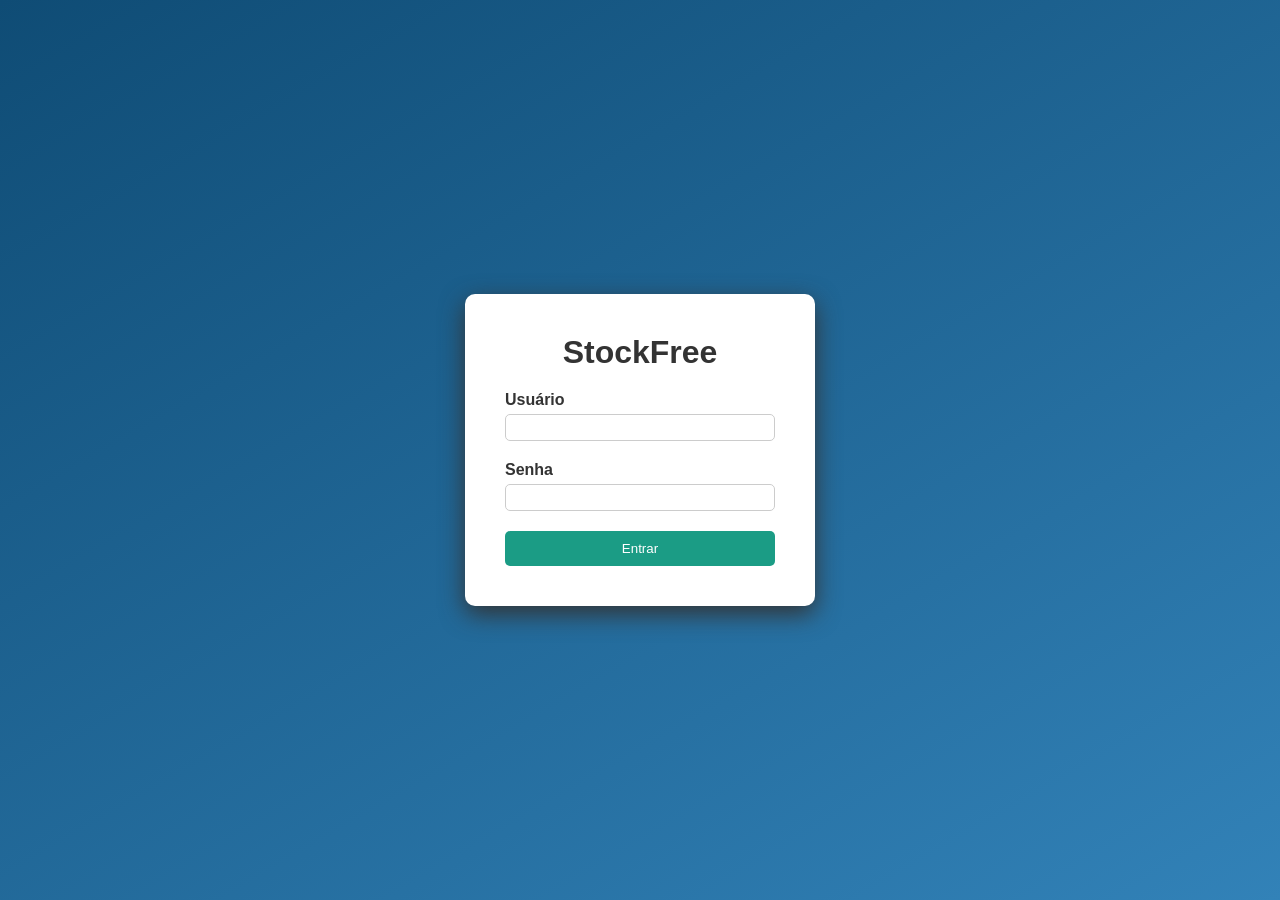
<file: src/main/webapp/index.html>
<!DOCTYPE htm>
<html>
    <head>
        <link rel="stylesheet" href="css/reset.css"/>
        <link rel="stylesheet" href="css/color.css"/>
        <link rel="stylesheet" href="css/login.css"/>
        <title>StockFree | Login</title>
        <meta http-equiv="Content-Type" content="text/html; charset=UTF-8">
    </head>
    <body>
        <form action="login" method="post">
            <div class="container">
                <h1>StockFree</h1>
                <div>
                    <label>Usuário</label>
                    <input type="text" name="users" class="inputUser"/>
                </div>
                <div>
                    <label>Senha</label>
                    <input type="password" name="passw" class="inputPassword"/>
                    <button type="submit">Entrar</button>
            </div>
                
        </form>
    </body>
</html>
</file>
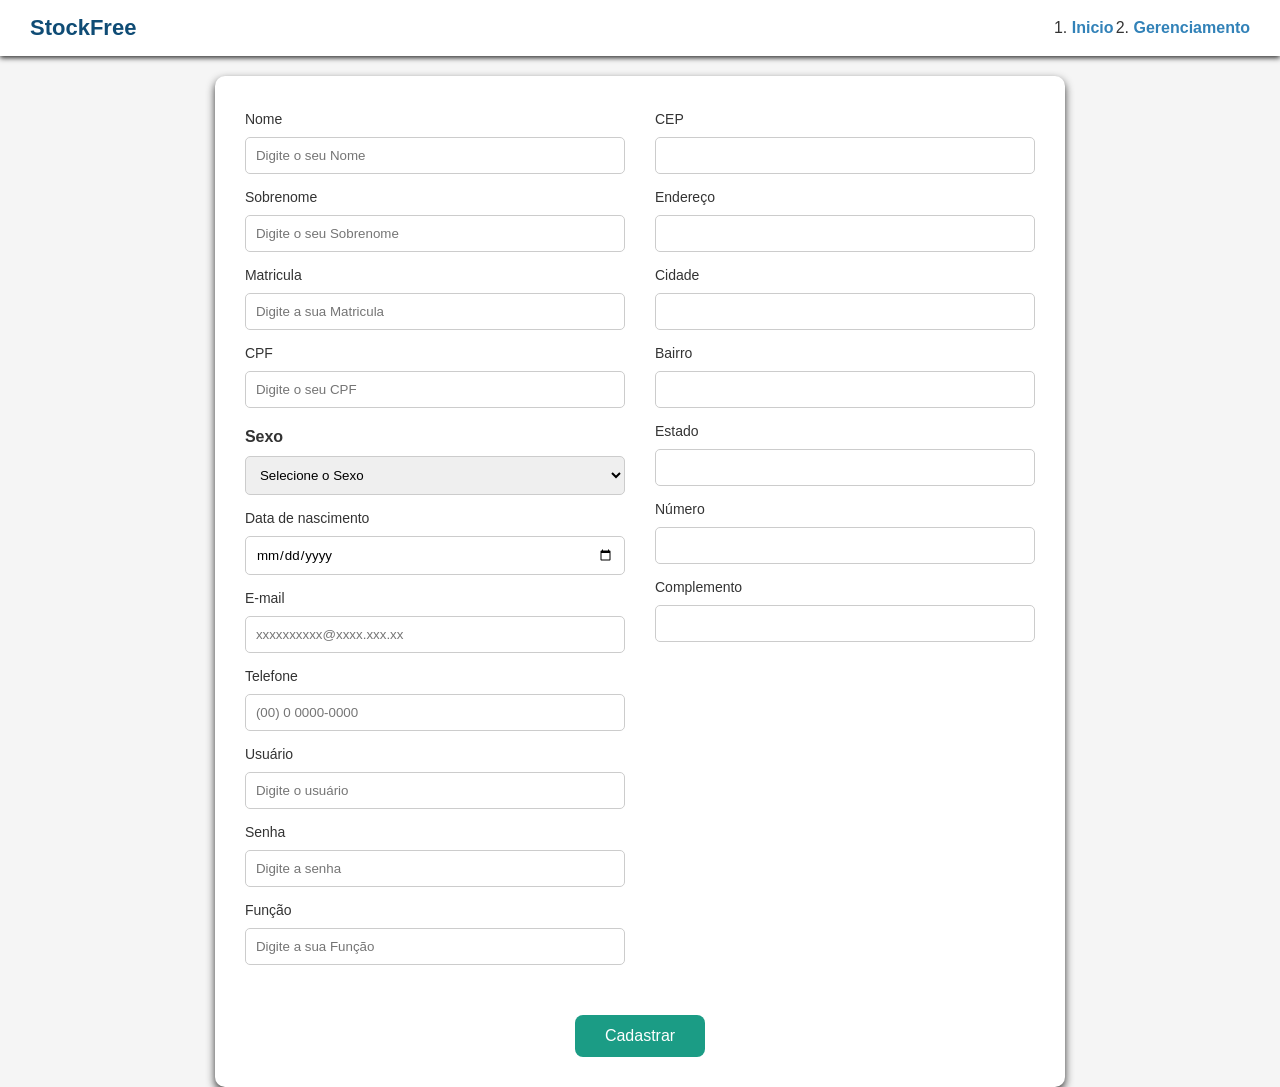
<file: src/main/webapp/pages/cadastro.html>
<!DOCTYPE html>
<!--
Click nbfs://nbhost/SystemFileSystem/Templates/Licenses/license-default.txt to change this license
Click nbfs://nbhost/SystemFileSystem/Templates/JSP_Servlet/Html.html to edit this template
-->
<html>
    <head>
        <link rel="stylesheet" href="../css/reset.css">
        <link rel="stylesheet" href="../css/color.css">
        <link rel="stylesheet" href="../css/cadastro.css">
        <title>StockFree | Cadastro</title>
        <meta charset="UTF-8">
        <meta name="viewport" content="width=device-width, initial-scale=1.0">
    </head>
    <body>
        <header id="header">
            <h1 id="tituloCadastro"> StockFree</h1>
            <nav>
                <ul>
                    <li> <a href="#" >Inicio</a></li>
                    <li> <a href="#" >Gerenciamento</a></li>
                </ul>
            </nav>
        </header>
        <main id="main">
            <form action="../cadastro" method="POST">
                <div class="container">
                    <div class="dadosPessoais">
                        <label for="nome">Nome</label>
                        <input type="text" name="nome" id="nome" placeholder="Digite o seu Nome" />
                        <label for="sobrenome">Sobrenome</label>
                        <input type="text" name="sobrenome" id="sobrenome" placeholder="Digite o seu Sobrenome" />
                        <label for="matricula">Matricula</label>
                        <input type="text" name="matricula" id="matricula" placeholder="Digite a sua Matricula" />
                        <label for="cpf">CPF</label>
                        <input type="text" name="cpf" id="cpf" placeholder="Digite o seu CPF" />
                        <p>Sexo</p>
                        <select name="sexo">
                            <option value="">Selecione o Sexo</option>
                            <option value="1">Masculino</option>
                            <option value="2">Feminino</option>
                        </select>
                        <label for="dtaNascimento">Data de nascimento</label>
                        <input type="date" name="dtaNascimento" id="dtaNascimento" />
                        <label for="email">E-mail</label>
                        <input type="email" name="email" id="email" placeholder="xxxxxxxxxx@xxxx.xxx.xx" />
                        <label for="telefone">Telefone</label>
                        <input type="tel" name="telefone" id="telefone" placeholder="(00) 0 0000-0000" />
                        <label for ="usuario">Usuário</label>
                        <input type ="text" name="usuario" id="usuario" placeholder="Digite o usuário" />
                        <label for ="senha">Senha</label>
                        <input type ="password" name="password" id="password" placeholder="Digite a senha" />
                        <label for="funcao">Função</label>
                        <input type="text" name="funcao" id="funcao" placeholder="Digite a sua Função" />
                    </div>
                    <div class="containerEndereco"> 
                        <label for="cep">CEP</label>
                        <input type="text" name="cep" id="cep" onblur="preencherCampo()"/>
                        <label for="endereco">Endereço</label>
                        <input type="text" name="endereco" id="endereco" />
                        <label for="cidade">Cidade</label>
                        <input type="text" name="cidade" id="cidade" />
                        <label for="bairro">Bairro</label>
                        <input type="text" name="bairro" id="bairro" />
                        <label for="estado">Estado</label>
           
                        <input type="text" name="estado" id="estado" />
                        <label for="numero">Número</label>
                        <input type="text" name="numero" id="numero" />
                        <label for="complemento">Complemento</label>
                        <input type="text" name="complemento" id="complemento" />
                </div>
                    <div class="btn">
                        <button type="submit">Cadastrar</button>
                    </div>
                </div>
            </form>
        </main>
        <script src="../js/cep.js"></script>
    </body>
</html>
</file>
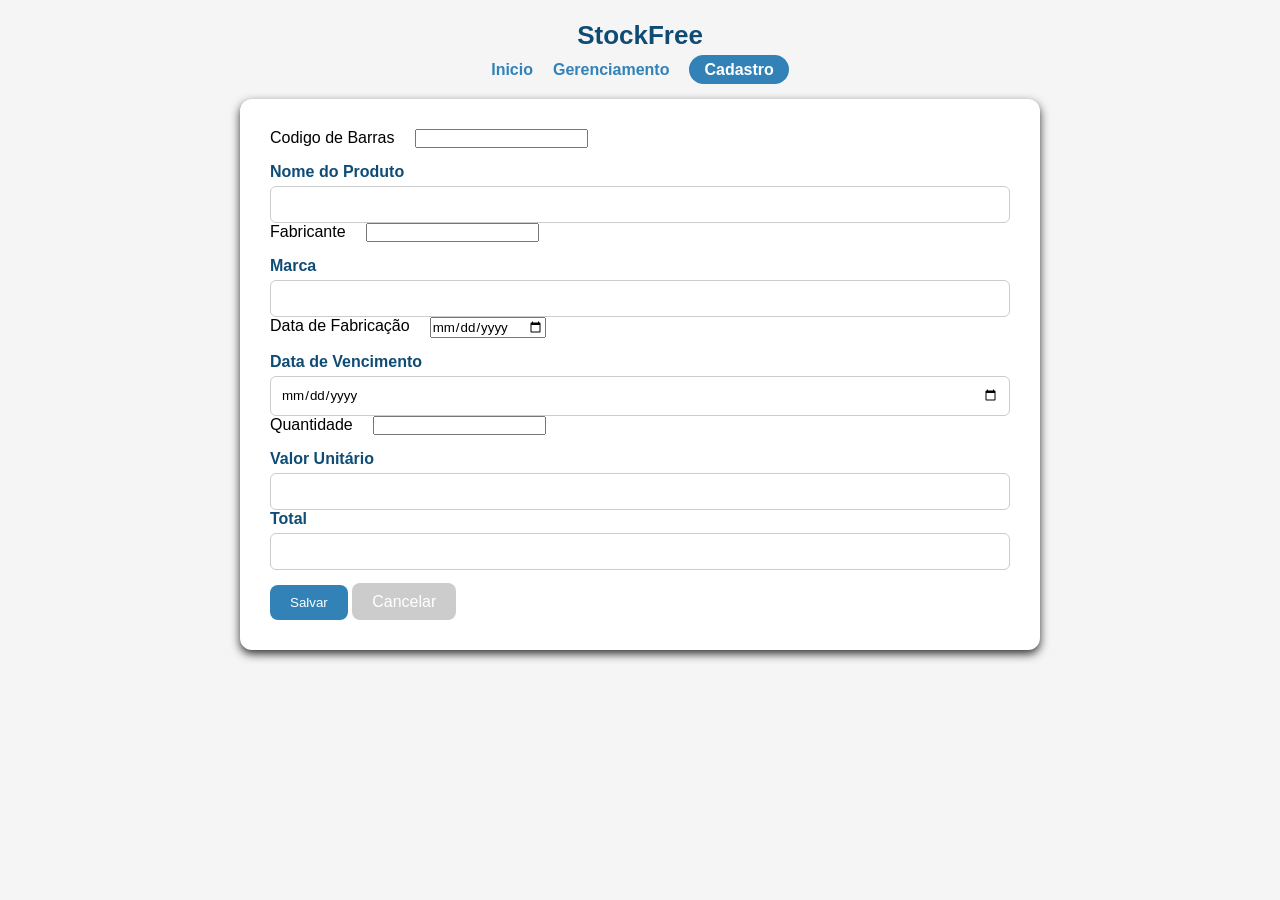
<file: src/main/webapp/pages/CadastroProdutos.html>
<!DOCTYPE html>
<!--
Click nbfs://nbhost/SystemFileSystem/Templates/Licenses/license-default.txt to change this license
Click nbfs://nbhost/SystemFileSystem/Templates/JSP_Servlet/Html.html to edit this template
-->
<html>
    <head>
        <link rel="stylesheet" href="../css/reset.css">
        <link rel="stylesheet" href="../css/color.css">
        <link rel="stylesheet" href="../css/cadastroProdutos.css">
        <title>Stockfree | Cadastro (Produto)</title>
        <meta charset="UTF-8">
        <meta name="viewport" content="width=device-width, initial-scale=1.0">
    </head>
    <body>
        <header id="header">
            <h1 id="tituloCadastro"> StockFree</h1>
            <nav id="menu">
                <ul class="menu-lista">
                    <li> <a href="/pages/projeto.html" >Inicio</a></li>
                    <li> <a href="#" >Gerenciamento</a></li>
                    <li> <a href="/pages/cadastro.html" class="btn-menu" >Cadastro</a></li>
                </ul>
            </nav>
        </header>
        <main>
            <section id="form-container">
                <form action="../cadastroProdutos" method="POST" id="formCadastro">
                    <div class="linha-form">
                        <label> Codigo de Barras</label>
                        <input type="text" name="codigoBarras" required/>
                    </div>
                    <div class="grupo-form">
                        <label> Nome do Produto</label>
                        <input type="text" name="nomeProduto" required/>
                    </div>
                    <div class="linha-form">
                        <label> Fabricante</label>
                        <input type="text" name="fabricante" required/>
                    </div>
                    <div class="grupo-form">
                        <label> Marca</label>
                        <input type="text" name="marca" required/>
                    </div>
                    <div class="linha-form">
                        <label> Data de Fabricação</label>
                        <input type="date" name="dataFabricacao" required/>
                    </div>
                    <div class="grupo-form">
                        <label> Data de Vencimento</label>
                        <input type="date" name="dataVencimento" required/>
                    </div>
                    <div class="linha-form">
                        <label> Quantidade</label>
                        <input type="number" name="quantidade" required/>
                    </div>
                    <div class="grupo-form">
                        <label> Valor Unitário</label>
                        <input type="number" name="valor" required/>
                    </div>
                    <div class="linha-form">
                        <div class="grupo-form full">
                            <label>Total</label>
                            <input type="number" name="total" required/>
                        </div>
                    </div>
                    <div class="acces-form">
                        <button type="submit" class="btn-salvar">Salvar</button>
                        <a href="projeto.html" class="btn-cancelar">Cancelar</a>
                    </div>
                </form>
            </section>
        </main>
        <script src="../js/cadastroProdutos.js"></script>
    </body>
</html>
</file>
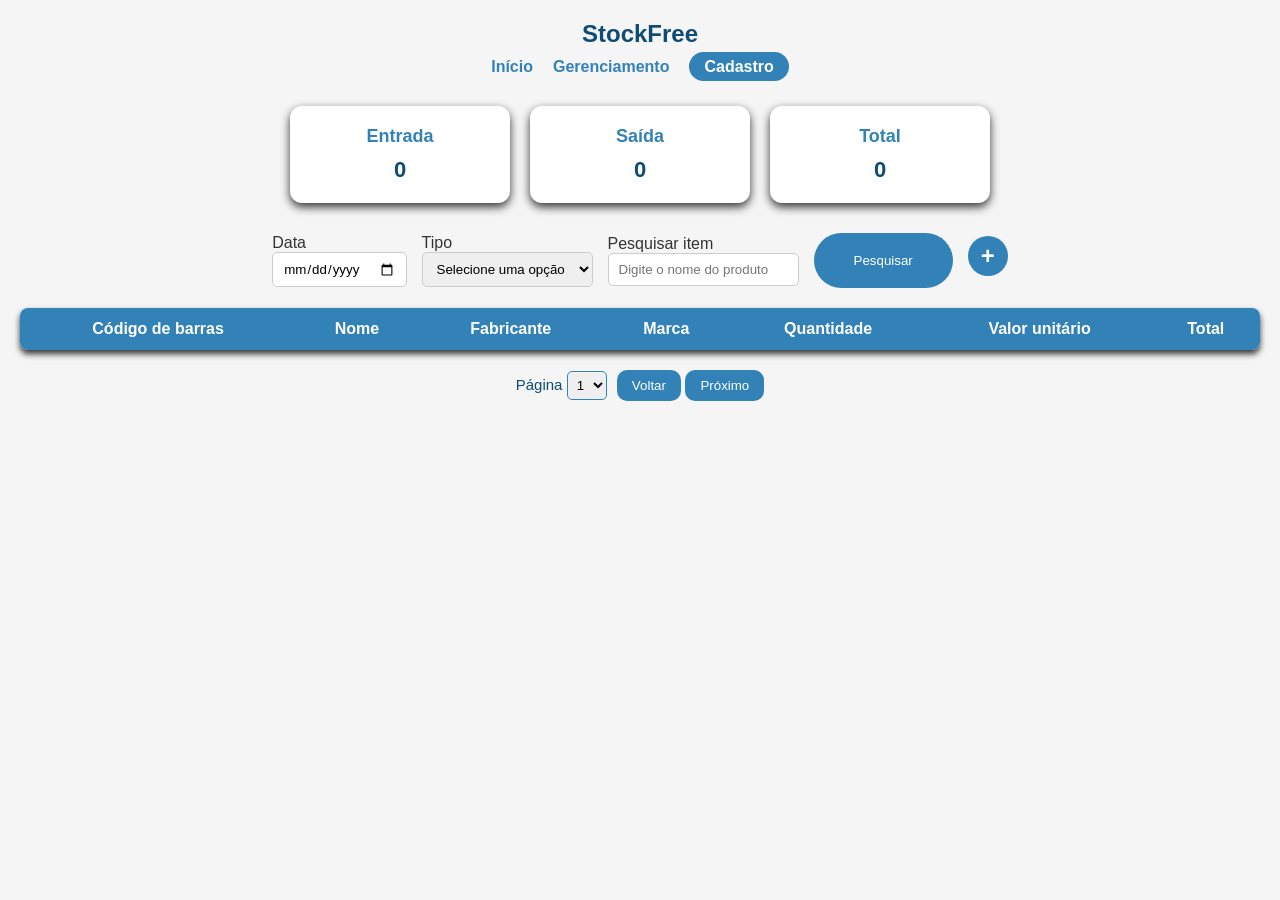
<file: src/main/webapp/pages/projeto.html>
<!DOCTYPE html>
<html>
<head>
    <link rel="stylesheet" href="../css/reset.css" />
    <link rel="stylesheet" href="../css/color.css" />
    <link rel="stylesheet" href="../css/dashboard.css" />
    <title>StockFree | Dashboard</title>
    <meta charset="UTF-8">
    <meta name="viewport" content="width=device-width, initial-scale=1.0">
</head>
<body>
    <header id="header">
        <h1 id="tituloCadastro">StockFree</h1>
        <nav id="menu">
            <ul class="menu-lista">
                <li><a href="/pages/projeto.html">Início</a></li>
                <li><a href="#">Gerenciamento</a></li>
                <li><a href="cadastro.html" class="btn-menu">Cadastro</a></li>
            </ul>
        </nav>
    </header>
    <main>
        <section id="resumoEstoque">
            <div class="card-resumo">
                <h2 class="titulo-card">Entrada</h2>
                <p class="valor-card" id="cardEntrada">0</p>
            </div>

            <div class="card-resumo">
                <h2 class="titulo-card">Saída</h2>
                <p class="valor-card" id="cardSaida">0</p>
            </div>

            <div class="card-resumo">
                <h2 class="titulo-card">Total</h2>
                <p class="valor-card" id="cardTotal">0</p>
            </div>
        </section>
        <section id="filtro">
            <div class="grupo-filtro">
                <label for="filtroData">Data</label>
                <input type="date" id="filtroData" class="input-filtro">
            </div>
            <div class="grupo-filtro">
                <label for="tipoMovimentacao">Tipo</label>
                <select id="tipoMovimentacao" class="select-filtro">
                    <option value="">Selecione uma opção</option>
                    <option value="entrada">Entrada</option>
                    <option value="saida">Saída</option>
                </select>
            </div>
            <div class="grupo-filtro pesquisa-nome">
                <label for="pesquisarNome">Pesquisar item</label>
                <input type="text" id="pesquisarNome" class="input-filtro" placeholder="Digite o nome do produto">
            </div>
            <div class="grupo-filtro botao-pesquisa">
                <button id="btnPesquisar" class="btn-pesquisa">Pesquisar</button>
            </div>
            <div class ="topo-tabela">
                <a href="cadastroProdutos.html" class="btn-add">+</a>
            </div>
        </section>
        <section id="tabelaEstoqueContainer">
            <div class="tabela-wrapper">
                <table id="tabelaEstoque">
                    <thead>
                        <tr>
                            <th>Código de barras</th>
                            <th>Nome</th>
                            <th>Fabricante</th>
                            <th>Marca</th>
                            <th>Quantidade</th>
                            <th>Valor unitário</th>
                            <th>Total</th>
                        </tr>
                    </thead>
                    <tbody id="corpoTabela">
                    </tbody>
                </table>
            </div>
        </section>
        <section id="paginacao">
            <div class="controle-paginacao">
                <label for="pagina">Página</label>
                <select id="pagina">
                    <option value="1">1</option>
                    <option value="2">2</option>
                    <option value="3">3</option>
                    <option value="4">4</option>
                </select>
            </div>
            <div class="conteiner-btn">
                <button id="btnVoltar" class="btn-voltar">Voltar</button>
                <button id="btnProximo" class="btn-proximo">Próximo</button>
            </div>
        </section>
    </main>
</body>
</html>
</file>
<file: src/main/webapp/css/color.css>
:root {
    /* Cores principais */
    --primary-dark: #0f4c75;
    --primary-medium: #3282b8;
    --primary-light: #bbe1fa;

    /* Cor de ação (botões / confirmação) */
    --success: #1b9c85;
    --success-hover: #157a6e;

    /* Neutros */
    --white: #ffffff;
    --gray-light: #f5f5f5;
    --gray-medium: #cccccc;
    --gray-dark: #333333;

    /* Sombra */
    --shadow-default: #333333;
}
</file>
<file: src/main/webapp/css/login.css>
body {
    height: 100vh;
    background: linear-gradient(150deg, var(--primary-dark), var(--primary-medium));
    display: flex;
    justify-content: center;
    align-items: center;
}

/*contaier principal*/
.container {
    background-color: var(--white);
    padding: 40px;
    width: 350px;
    box-shadow: 0px 8px 25px var(--shadow-default);
    border-radius: 10px;
}

/* Titulo */
.container h1 {
    text-align: center;
    margin-bottom: 20px;
    color: var(--gray-dark);
}

label {
    display: block;
    margin-bottom: 5px;
    font-weight: bold;
    color: var(--gray-dark);
}

input {
    width: 100%;
    padding: 5px;
    margin-bottom: 20px;
    border-radius: 5px;
    border: 1px solid var(--gray-medium);
    transition: 0.3s; 
    
}

input:focus {
    border-color: var(--primary-medium);
    outline: none; 
    box-shadow: 0 0 5px var(--primary-medium);
}

button {
    width: 100%;
    padding: 10px;
    background-color: var(--success);
    border: none;
    border-radius: 5px;
    color: var(--white);
    
}

button:hover {
    background-color: var(--success-hover);
}
</file>
<file: src/main/webapp/css/cadastro.css>
body {
    background-color: var(--gray-light);
    color: var(--gray-dark);
}

#header {
    display: flex;
    justify-content: space-between;
    align-items: center;
    background-color: var(--white);
    padding: 15px 30px;
    box-shadow: 0 2px 5px var(--shadow-default);
    margin-bottom: 20px;
}

#tituloCadastro {
    font-size: 22px;
    color: var(--primary-dark);
}

nav ul {
    display: flex;
    list-style: nome;
    gap: 20px;
}

nav a {
    text-decoration: none;
    color: var(--primary-medium);
    font-weight: bold;
}

nav a:hover {
    color: var(--primary-dark)
}

main {
    display: flex;
    justify-content: center;
}

.container {
    background-color: var(--white);
    padding: 30px;
    border-radius: 10px;
    box-shadow: 0 4px 8px var(--shadow-default);
    width: 100%;
    max-width: 1100px;
    display: flex;
    gap: 30px;
    flex-wrap: wrap;
}

.dadosPessoais,
.containerEndereco {
    flex: 1;
    min-width: 300px;
    display: flex;
    flex-direction: column;
    gap: 10px;
}

label {
    font-size: 14px;
    margin-top: 5px;
}

input,
select {
    padding: 10px;
    border-radius: 5px;
    border: 1px solid var(--gray-medium);
    outline: none;
    transition: 0.2s;
}

input:focus,
select:focus {
    border-color: var(--primary-medium);
}

.dadosPessoais p {
    margin-top: 10px;
    font-weight: bold;
}

.btn {
    width: 100%;
    display: flex;
    justify-content: center;
    margin-top: 20px;
}

.btn button {
    padding: 12px 30px;
    background-color: var(--success);
    color: var(--white);
    border: none;
    border-radius: 8px;
    font-size: 16px;
    cursor: pointer;
    transition: 0.2s;
}

.btn button:hover {
    background-color: var(--success-hover);
}
</file>
<file: src/main/webapp/css/cadastroProdutos.css>
body {
    background-color: var(--gray-light);
    font-family: Arial, Helvetica, sans-serif;
    padding: 20px;
}

#header {
    text-align: center;
    margin-bottom: 20px;
}

#tituloCadastro {
    font-size: 26px;
    color: var(--primary-dark);
    margin-bottom: 10px;
}

#menu {
    display: flex;
    justify-content: center;
}

.menu-lista {
    display: flex;
    gap: 20px;
    list-style: none;
}

.menu-lista a {
    text-decoration: none;
    color: var(--primary-medium);
    font-weight: bold;
}

.menu-lista a:hover {
    color: var(--primary-dark);
}

.btn-menu {
    background-color: var(--primary-medium);
    color: white !important;
    padding: 6px 15px;
    border-radius: 20px;
}

#form-container {
    max-width: 800px;
    margin: 0 auto;
    background-color: var(--white);
    padding: 30px;
    border-radius: 12px;
    box-shadow: 0 4px 10px var(--shadow-default);
}

.linha-form {
    display: flex;
    gap: 20px;
    margin-bottom: 15px;
    flex-wrap: wrap;
}

.grupo-form {
    display: flex;
    flex-direction: column;
    flex: 1;
}

.grupo-form.full {
    width: 100%;
}

.grupo-form label {
    margin-bottom: 5px;
    font-weight: bold;
    color: var(--primary-dark);
}

.grupo-form input {
    padding: 10px;
    border-radius: 6px;
    border: 1px solid var(--gray-medium);
    outline: none;
}

.grupo-form input:focus {
    border-color: var(--primary-medium);
}

.acoes-form {
    display: flex;
    justify-content: space-between;
    margin-top: 20px;
}

.btn-salvar {
    background-color: var(--primary-medium);
    color: white;
    border: none;
    padding: 10px 20px;
    border-radius: 8px;
    cursor: pointer;
}

.btn-salvar:hover {
    background-color: var(--primary-dark);
}

.btn-cancelar {
    background-color: var(--gray-medium);
    color: white;
    text-decoration: none;
    padding: 10px 20px;
    border-radius: 8px;
}

.btn-cancelar:hover {
    background-color: var(--gray-dark);
}
</file>
<file: src/main/webapp/css/dashboard.css>
body {
    background-color: var(--gray-light);
    color: var(--gray-dark);
    padding: 20px;
    font-family: Arial, Helvetica, sans-serif;
}

#header {
    text-align: center;
    margin-bottom: 20px;
}

#tituloCadastro {
    font-size: 24px;
    color: var(--primary-dark);
    margin-bottom: 10px;
}

#menu {
    display: flex;
    justify-content: center;
}

.menu-lista {
    display: flex;
    gap: 20px;
    list-style: none;
    padding: 0;
}

.menu-lista li a {
    text-decoration: none;
    color: var(--primary-medium);
    font-weight: bold;
    transition: 0.2s;
}

.menu-lista li a:hover {
    color: var(--primary-dark);
}

.btn-menu {
    background-color: var(--primary-medium);
    color: var(--white) !important;
    padding: 6px 15px;
    border-radius: 20px;
}

.btn-menu:hover {
    background-color: var(--primary-dark);
}

#resumoEstoque {
    display: flex;
    justify-content: center; /* centraliza */
    gap: 20px;
    margin: 30px 0;
    flex-wrap: wrap; /* responsivo */
}

.card-resumo {
    background-color: var(--white);
    box-shadow: 0 4px 10px var(--shadow-default);
    border-radius: 12px;
    width: 220px;
    padding: 20px;
    text-align: center;
    transition: all 0.2s ease-in-out;
}

.card-resumo:hover {
    transform: translateY(-5px);
}

.titulo-card {
    font-size: 18px;
    color: var(--primary-medium);
    margin-bottom: 10px;
    font-weight: bold;
}

.valor-card {
    font-size: 22px;
    font-weight: bold;
    color: var(--primary-dark);
}

#filtro {
    display: flex;
    flex-wrap: wrap;
    gap: 15px;
    margin-bottom: 20px;
    justify-content: center;
    align-items: center;
}

.grupo-filtro {
    display: flex;
    flex-direction: column;
}

.input-filtro,
.select-filtro {
    padding: 8px 10px;
    border-radius: 5px;
    border: 1px solid var(--gray-medium);
    outline: none;
}

.input-filtro:focus,
.select-filtro:focus {
    border-color: var(--primary-medium); 
}

.botao-pesquisa,
.btn-pesquisa {
    padding: 10px 20px;
    background-color: var(--primary-medium);
    color: var(--white);
    border: none;
    border-radius: 100px;
    cursor: pointer;
    transition: background-color 0.2s;
}

.botao-pesquisa:hover,
.btn-pesquisa:hover {
    background-color: var(--primary-dark);
}

.tabela-wrapper {
    width: 100%;
    background-color: var(--white);
    box-shadow: 0 4px 6px var(--shadow-default);
    border-radius: 8px;
    overflow: hidden;
}

#tabelaEstoque {
    width: 100%;
    border-collapse: collapse;
}

#tabelaEstoque th,
#tabelaEstoque td {
    padding: 12px;
    text-align: center;
}

#tabelaEstoque th {
    background-color: var(--primary-medium);
    color: var(--white);
    font-weight: bold;
}

#tabelaEstoque tr:nth-child(even) {
    background-color: var(--gray-light);
}

#paginacao {
    margin-top: 20px;
    display: flex;
    justify-content: center;
    align-items: center;
    gap: 10px;
}

.controle-paginacao label {
    font-size: 15px;
    color: var(--primary-dark);
}

#pagina {
    border: 1px solid var(--primary-medium);
    border-radius: 5px;
    padding: 5px;
}

#btnVoltar,
#btnProximo {
    padding: 8px 15px;
    background-color: var(--primary-medium);
    color: var(--white);
    border: none;
    border-radius: 10px;
    cursor: pointer;
    transition: background-color 0.2s;
}

#btnVoltar:hover,
#btnProximo:hover {
    background-color: var(--primary-dark);
}

/* TOPO DA TABELA */
.topo-tabela {
    display: flex;
    justify-content: space-between;
    align-items: center;
    margin-bottom: 10px;
}

/* BOTÃO + */
.btn-add {
    background-color: var(--primary-medium);
    color: white;
    font-size: 24px;
    font-weight: bold;
    width: 40px;
    height: 40px;
    display: flex;
    align-items: center;
    justify-content: center;
    border-radius: 50%;
    text-decoration: none;
    transition: 0.2s;
}

.btn-add:hover {
    background-color: var(--primary-dark);
    transform: scale(1.1);
}
</file>
